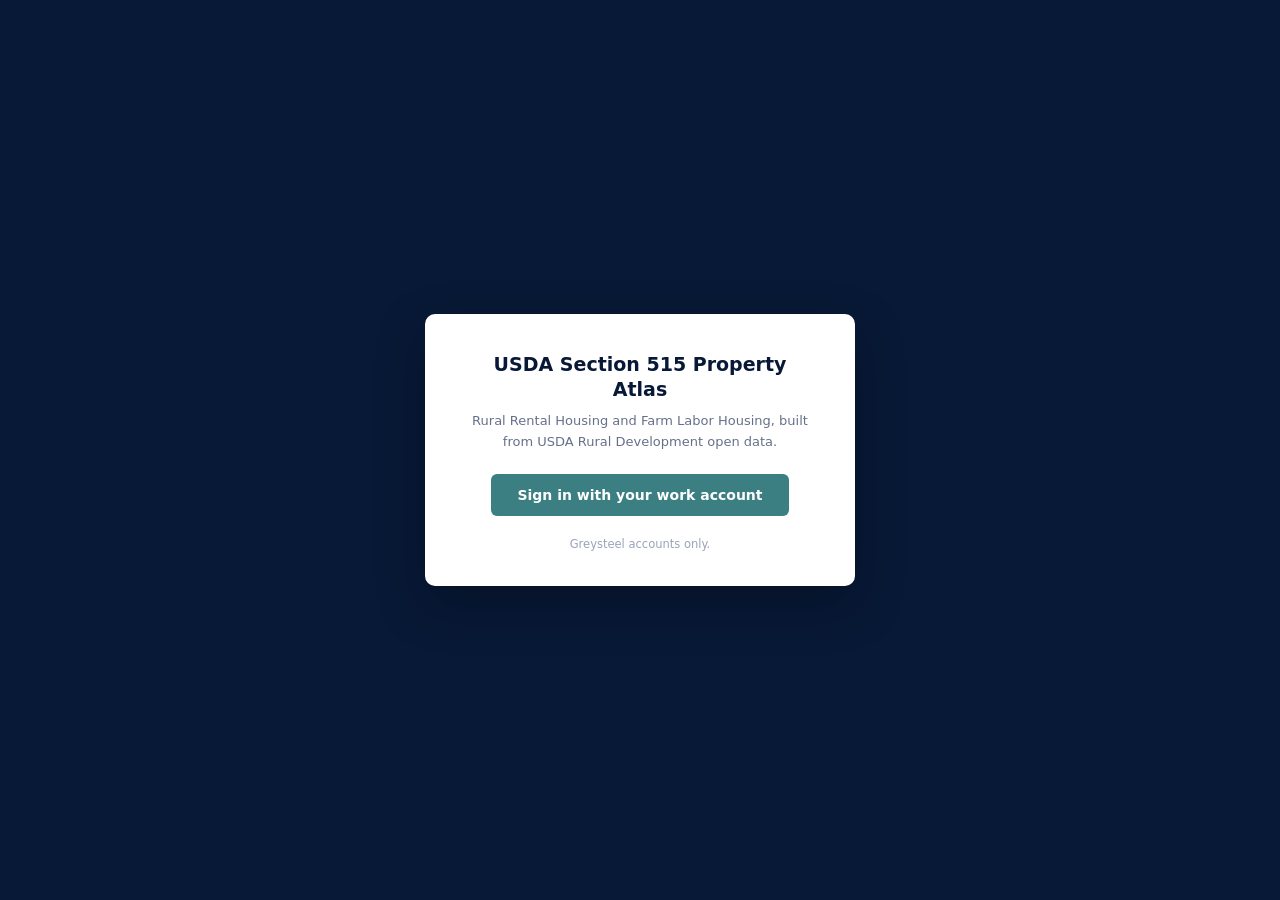
<file: docs/index.html>
<!DOCTYPE html>
<html lang="en">
<head>
<meta charset="utf-8">
<meta name="viewport" content="width=device-width, initial-scale=1">
<title>USDA Section 515 Property Atlas</title>
<meta name="description" content="Searchable atlas of USDA Section 515 and 514 rural rental housing properties, built from USDA Rural Development open data.">
<link rel="icon" type="image/svg+xml" href="favicon.svg">
<link rel="mask-icon" href="favicon.svg" color="#081937">
<link rel="stylesheet" href="assets/styles.css">
<link rel="stylesheet" href="assets/select.css">
<script src="assets/config.js"></script>
<script>
// Hide the interface before first paint when the data is gated and there is no
// session yet. Without this the table frame flashes up and is then covered.
(function () {
  var base = window.ATLAS_DATA_BASE || "data";
  if (!/^https?:\/\//i.test(base)) return;
  var stored = null;
  try { stored = localStorage.getItem("atlas.session"); } catch (e) {}
  if (!stored && !/[#&]atlas_token=/.test(location.hash || "")) {
    document.documentElement.className += " atlas-locked";
  }
})();
</script>

</head>
<body>
<header class="masthead">
  <div class="masthead-inner">
    <h1>USDA Section 515 Property Atlas</h1>
    <p class="sub" id="masthead-sub">Rural Rental Housing and Farm Labor Housing, from USDA Rural Development open data</p>
    <div class="session" id="session"></div>
  </div>
  <p class="asof" id="asof"></p>
  <nav class="tabs">
    <a href="index.html" class="active">Table</a>
    <a href="map.html">Map</a>
    <a href="companies.html">Companies</a>
    <a href="portfolios.html">Portfolios</a>
  </nav>
</header>
<main>
    <div class="panel filters" id="filterbar">
      <div class="field wide">
        <label for="f-q">Property or owner</label>
        <input type="search" id="f-q" placeholder="Name, borrower, management" autocomplete="off">
      </div>

      <div class="field">
        <label for="f-city">City</label>
        <input type="search" id="f-city" placeholder="City" autocomplete="off">
      </div>

      <div class="field" id="w-state">
        <label for="i-state">State</label>
        <div class="chipbox">
          <span class="chips"></span>
          <input type="text" id="i-state" placeholder="VA, Virginia" autocomplete="off"
                 role="combobox" aria-expanded="false" aria-autocomplete="list">
          <ul class="menu" hidden role="listbox"></ul>
        </div>
      </div>

      <div class="field" id="w-county">
        <label for="i-county">County</label>
        <div class="chipbox">
          <span class="chips"></span>
          <input type="text" id="i-county" placeholder="Start typing" autocomplete="off"
                 role="combobox" aria-expanded="false" aria-autocomplete="list">
          <ul class="menu" hidden role="listbox"></ul>
        </div>
      </div>

      <div class="field" id="w-program">
        <label for="i-program">Program</label>
        <div class="chipbox">
          <span class="chips"></span>
          <input type="text" id="i-program" placeholder="515, 514" autocomplete="off"
                 role="combobox" aria-expanded="false" aria-autocomplete="list">
          <ul class="menu" hidden role="listbox"></ul>
        </div>
      </div>

      <div class="field" id="w-rental">
        <label for="i-rental">Tenant type</label>
        <div class="chipbox">
          <span class="chips"></span>
          <input type="text" id="i-rental" placeholder="Family, elderly" autocomplete="off"
                 role="combobox" aria-expanded="false" aria-autocomplete="list">
          <ul class="menu" hidden role="listbox"></ul>
        </div>
      </div>

      <div class="field range">
        <label>Units</label>
        <div class="pair">
          <input type="number" id="f-units-min" min="0" step="4" placeholder="Min" aria-label="Minimum units">
          <span class="dash">to</span>
          <input type="number" id="f-units-max" min="0" step="4" placeholder="Max" aria-label="Maximum units">
        </div>
      </div>

      <div class="field range">
        <label>Exits within</label>
        <div class="pair">
          <input type="number" id="f-exit-min" min="0" step="1" placeholder="Min" aria-label="Earliest years to exit">
          <span class="dash">to</span>
          <input type="number" id="f-exit-max" min="0" step="1" placeholder="Max" aria-label="Latest years to exit">
          <span class="unit">yrs</span>
        </div>
      </div>

      <div class="field seg">
        <label>Tax credits</label>
        <div class="segment" id="w-lihtc" role="group" aria-label="Tax credits">
          <button type="button" data-v="">Any</button>
          <button type="button" data-v="y">LIHTC</button>
          <button type="button" data-v="n">None</button>
        </div>
      </div>

      <div class="field seg seg-wide">
        <label>Has subsidy</label>
        <div class="segment five" id="w-subsidy" role="group" aria-label="Has subsidy">
          <button type="button" data-v="">Any</button>
          <button type="button" data-v="ra" title="Carries Section 521 Rental Assistance units">RA</button>
          <button type="button" data-v="s8" title="Carries a project-based Section 8 HAP contract">S8</button>
          <button type="button" data-v="other" title="Section 202/811 PRAC or PRA. Project-based assistance, but no mark-up-to-market path">Other</button>
          <button type="button" data-v="none" title="No rental assistance and no project-based contract">None</button>
        </div>
      </div>

      <div class="field seg">
        <label>Prepay eligible</label>
        <div class="segment" id="w-prepay" role="group" aria-label="Prepay eligible now">
          <button type="button" data-v="">Any</button>
          <button type="button" data-v="y">Now</button>
          <button type="button" data-v="n">Not yet</button>
        </div>
      </div>

      <div class="field act">
        <label>&nbsp;</label>
        <button class="btn clearall" id="f-reset" type="button">Clear all</button>
      </div>
    </div>

    <details class="panel weightbox" id="weightbox">
      <summary>How the Prime Score works, and its weights</summary>
      <div class="weightbody">
        <div class="scoreinfo" id="scoreinfo"></div>
        <div class="weights" id="weights"></div>
        <div class="weights-actions">
          <button class="btn" id="w-reset" type="button">Back to defaults</button>
          <span class="note" id="w-note"></span>
        </div>
      </div>
    </details>

    <div class="chip-banner" id="mgmt-banner" hidden></div>

    <div class="stats" id="stats"></div>

    <div class="panel">
      <div class="table-wrap">
        <table class="grid" id="grid">
          <thead><tr id="headrow"></tr></thead>
          <tbody id="rows"><tr><td class="loading" colspan="12">Loading 12,000+ properties...</td></tr></tbody>
        </table>
      </div>
      <div class="pager">
        <span class="count" id="count"></span>
        <span>
          <button class="btn" id="prev" type="button">Previous</button>
          <span class="count" id="pageinfo" style="margin:0 8px"></span>
          <button class="btn" id="next" type="button">Next</button>
        </span>
        <button class="btn primary" id="export" type="button">Download filtered CSV</button>
      </div>
    </div>

    <p class="note" id="sourcenote"></p>
</main>
<footer class="datanote">
  <details>
    <summary>About this data</summary>
    <div class="datanote-body">
      <h3>What this is</h3>
      <p>A searchable atlas of every active property in USDA Rural Development's multifamily
      portfolio: Section 515 Rural Rental Housing, plus Section 514 off-farm and on-farm Farm
      Labor Housing. Each property carries its location, unit mix, Section 521 rental assistance
      count, tax credit status, ownership, and the year USDA projects its loan will pay off and
      the property will leave the program.</p>

      <h3>Where the data comes from</h3>
      <p>Three sources, all public domain:</p>
      <ul>
        <li><strong>Property Characteristics.</strong> The active projects workbook on
        <a href="https://www.sc.egov.usda.gov/data/MFH_section_515.html" target="_blank" rel="noopener">USDA's Section 514/515 data page</a>,
        with the <a href="https://www.sc.egov.usda.gov/data/files/MFH_Section_515/ActiveProjects/USDA-RUR.PDF" target="_blank" rel="noopener">public data dictionary</a>.</li>
        <li><strong>Program Exit Data.</strong> The loan maturity and payoff projections on
        <a href="https://www.sc.egov.usda.gov/data/MFH.html" target="_blank" rel="noopener">USDA's multifamily housing data index</a>,
        with its own <a href="https://www.sc.egov.usda.gov/data/files/MFH/USDA%20Multifamily%20Housing%20Program%20Exit%20Data_Data%20Dictionary-May%202023.pdf" target="_blank" rel="noopener">data dictionary</a>.</li>
        <li><strong>HUD income limits.</strong> The Section 8 income limits workbook for the
        current fiscal year, covering every county and HUD metro area.</li>
      </ul>
      <p>The USDA files are joined on the MFIS project key, which is the borrower number,
      project number, and check digit combined. The join is close to complete. The handful of
      properties without Program Exit Data show a blank exit year rather than a guess.</p>

      <h3>How to read the exit year</h3>
      <p>USDA's <em>estimated property exit year</em> is the year the agency expects the property
      to leave the program, keyed to loan maturity. It is not the same as the
      <em>loan payoff year</em>, which reflects prepayment status and the remaining principal
      balance, and the two often differ. A property can also become eligible to prepay well before
      either date, which the <em>prepay eligible</em> fields capture. All three are shown on the
      detail panel so the timing question can be read properly rather than reduced to one number.</p>
      <p>Nothing here is a prediction of what an owner will do. It is USDA's own projection of
      when the regulatory clock runs out.</p>

      <h3>How the Section 8 flag is built</h3>
      <p>USDA's file carries no Section 8 indicator, so the flag comes from the PBS8 Database and
      is matched on street address, ZIP, county, city, property name and contract size. A match is
      only accepted when at least one strong piece of evidence lines up, and the detail panel says
      which. A blank is usually correct rather than a gap: HUD's 515/8 contract universe includes
      properties whose USDA loan has already paid off, and earlier phases of properties whose later
      phase is the one still carrying a loan.</p>
      <p>A <strong>Yes</strong> means the property carries a project-based rental assistance
      contract. Most are conventional Section 8. A minority are Section 202 PRAC or Section 811
      project rental assistance, and those read <strong>Yes*</strong>. The distinction matters in
      one place: mark-up-to-market and the MAHRA renewal options are Section 8 mechanisms, so a
      starred property has no comparability-study path and its rents move by budget-based
      adjustment instead. Anything screening for mark-up-to-market should exclude the starred
      rows. The detail panel names the contract family for every match.</p>

      <h3>Known limits</h3>
      <ul>
        <li>USDA refreshes these files a few times a year, and the two carry different as-of
        dates. Both dates are printed at the foot of the table and map pages.</li>
        <li>Only active properties appear. Anything that has already exited is gone from the source file.</li>
        <li>County names come from the Census county crosswalk. If that file has not been added to
        the build, the county column falls back to the five-digit FIPS code.</li>
        <li>Coordinates are USDA's. A small number of properties have no usable coordinates and
        appear in the table but not on the map.</li>
        <li>Unit counts are authorized units, which can differ from what is physically standing.</li>
      </ul>

      <h3>Reuse</h3>
      <p>The source data is federal open data in the public domain. The full joined dataset is
      available as <a href="data/properties.csv">CSV</a> and
      <a href="data/properties.geojson">GeoJSON</a>.</p>
    </div>
  </details>
</footer>

<script src="assets/app.js"></script>
<script src="assets/table.js"></script>
<script src="assets/select.js"></script>
</body>
</html>
</file>
<file: docs/assets/styles.css>
:root {
  --navy: #081937;
  --navy-soft: #1b2e50;
  --seafoam: #3b7f83;
  --sorbet: #f29651;
  --ink: #14203a;
  --muted: #66708a;
  --line: #dfe4ec;
  --bg: #f5f7fa;
  --card: #ffffff;
  --danger: #c0392b;

  /* Program exit horizon. This is ordered data, so the three future buckets
     are one hue getting darker as the exit gets closer, and the ramp itself
     carries the ordering. "Projected date passed" is a state rather than a
     rank, so it keeps a status color and always ships with a written label.
     Validated for monotone lightness, step gaps, single hue and contrast
     against the surface in both light and dark. */
  --h-past: #d03b3b;
  --h-near: #184f95;
  --h-mid:  #256abf;
  --h-far:  #3987e5;
  --h-none: #77756e;
}

/* The same ramp restepped for a dark surface, which is a different set of
   colors rather than an inversion of the light one. Nothing else in the
   interface has a dark theme yet, so this sits inert until something sets the
   attribute on the document. Keeping it here means the validated pairing is
   not lost between now and then. */
:root[data-theme="dark"] {
  --h-past: #d03b3b;
  --h-near: #86b6ef;
  --h-mid:  #3987e5;
  --h-far:  #256abf;
  --h-none: #9b9a90;
}

* { box-sizing: border-box; }

body {
  margin: 0;
  background: var(--bg);
  color: var(--ink);
  font-family: "Proxima Nova", "proxima-nova", "Segoe UI", system-ui, -apple-system, sans-serif;
  font-size: 14px;
  line-height: 1.45;
}

a { color: var(--seafoam); }

header.masthead {
  background: var(--navy);
  color: #fff;
  padding: 18px 24px 0;
}

.masthead-inner {
  max-width: 1600px;
  margin: 0 auto;
  display: flex;
  flex-wrap: wrap;
  align-items: baseline;
  gap: 16px;
}

.masthead h1 {
  font-size: 19px;
  font-weight: 600;
  letter-spacing: .2px;
  margin: 0;
}

.masthead .sub {
  color: #9fb0cb;
  font-size: 12.5px;
  margin: 0;
}

.masthead .asof {
  max-width: 1600px;
  margin: 5px auto 0;
  color: #7d8fab;
  font-size: 11.5px;
  letter-spacing: .2px;
}

.session {
  margin-left: auto;
  display: flex;
  align-items: center;
  gap: 12px;
  font-size: 12px;
  color: #9fb0cb;
  white-space: nowrap;
}

.session button {
  background: none;
  border: 1px solid #33456a;
  color: #cbd6e6;
  border-radius: 5px;
  padding: 4px 11px;
  font: inherit;
  font-size: 12px;
  cursor: pointer;
}

.session button:hover { border-color: var(--sorbet); color: var(--sorbet); }

@media (max-width: 700px) {
  .session { margin-left: 0; width: 100%; }
}

nav.tabs {
  max-width: 1600px;
  margin: 14px auto 0;
  display: flex;
  gap: 4px;
}

nav.tabs a {
  color: #9fb0cb;
  text-decoration: none;
  padding: 8px 16px;
  border-radius: 6px 6px 0 0;
  font-weight: 600;
  font-size: 13px;
}

nav.tabs a.active { background: var(--bg); color: var(--navy); }

main {
  max-width: 1600px;
  margin: 0 auto;
  padding: 18px 24px 60px;
}

.panel {
  background: var(--card);
  border: 1px solid var(--line);
  border-radius: 8px;
}

.filters {
  padding: 13px 15px 14px;
  display: grid;
  /* One track size for every control, so nothing is a different width or
     sits on a line of its own. */
  grid-template-columns: repeat(auto-fit, minmax(178px, 1fr));
  gap: 11px 13px;
  align-items: end;
}

.filters .field { min-width: 0; }
.filters .field.wide { grid-column: span 2; }
/* Five options rather than three, so it takes two tracks and the labels stay
   readable instead of being clipped. */
.filters .field.seg-wide { grid-column: span 2; }

.filters label {
  display: block;
  margin: 0 0 5px;
  font-size: 10.5px;
  font-weight: 600;
  letter-spacing: .07em;
  text-transform: uppercase;
  color: var(--muted);
  white-space: nowrap;
  overflow: hidden;
  text-overflow: ellipsis;
}

/* Every control shares one box: same height, font, border and radius. */
.filters input[type="search"],
.filters input[type="number"],
.filters .chipbox,
.filters .segment,
.filters .clearall {
  width: 100%;
  min-width: 0;
  min-height: 34px;
  box-sizing: border-box;
  font: inherit;
  font-size: 13px;
  color: var(--ink);
  background: #fff;
  border: 1px solid var(--line);
  border-radius: 6px;
}

.filters input[type="search"],
.filters input[type="number"] {
  padding: 0 9px;
}

.filters input::placeholder { color: #9aa4b8; }

.filters input[type="search"]:focus,
.filters input[type="number"]:focus,
.filters .chipbox:focus-within {
  outline: none;
  border-color: var(--seafoam);
  box-shadow: 0 0 0 2px rgba(59, 127, 131, .14);
}

/* ------------------------------------------------------------ ranges */

.filters .range .pair {
  display: flex;
  align-items: center;
  gap: 6px;
}

.filters .range input {
  flex: 1 1 0;
  width: 0;
  text-align: center;
}

.filters .range .dash,
.filters .range .unit {
  flex: 0 0 auto;
  font-size: 11.5px;
  color: var(--muted);
}

/* Strip the spinners: they cramp an already narrow box. */
.filters input[type="number"] { -moz-appearance: textfield; appearance: textfield; }
.filters input[type="number"]::-webkit-outer-spin-button,
.filters input[type="number"]::-webkit-inner-spin-button { -webkit-appearance: none; margin: 0; }

/* -------------------------------------------------------- chip fields */

.filters .chipbox {
  position: relative;
  display: flex;
  flex-wrap: wrap;
  align-items: center;
  gap: 4px;
  padding: 3px 5px;
  cursor: text;
}

.filters .chipbox .chips { display: contents; }

.filters .chipbox input {
  flex: 1 1 46px;
  min-width: 46px;
  width: 0;
  border: 0;
  outline: none;
  padding: 0 3px;
  font: inherit;
  font-size: 13px;
  background: transparent;
  min-height: 24px;
}

.filters .chip {
  display: inline-flex;
  align-items: center;
  gap: 4px;
  max-width: 100%;
  padding: 1px 3px 1px 7px;
  background: #eef5f5;
  border: 1px solid #c9dedd;
  border-radius: 4px;
  font-size: 12px;
  line-height: 1.7;
  color: var(--navy);
  white-space: nowrap;
  overflow: hidden;
}

.filters .chip button {
  border: 0;
  background: none;
  cursor: pointer;
  padding: 0 3px;
  font-size: 14px;
  line-height: 1;
  color: var(--seafoam);
}

.filters .chip button:hover { color: var(--danger); }

.filters .menu {
  position: absolute;
  z-index: 60;
  top: calc(100% + 4px);
  left: -1px;
  right: -1px;
  margin: 0;
  padding: 4px;
  list-style: none;
  max-height: 232px;
  overflow-y: auto;
  background: #fff;
  border: 1px solid var(--line);
  border-radius: 6px;
  box-shadow: 0 6px 18px rgba(8, 25, 55, .11);
}

.filters .menu li {
  display: flex;
  justify-content: space-between;
  align-items: baseline;
  gap: 10px;
  padding: 6px 8px;
  border-radius: 4px;
  font-size: 13px;
  cursor: pointer;
}

.filters .menu li.on,
.filters .menu li:hover { background: #eef5f5; }
.filters .menu li .hint { font-size: 11.5px; color: var(--muted); white-space: nowrap; }

/* --------------------------------------------------- segmented toggles */

.filters .segment {
  display: flex;
  padding: 2px;
  gap: 2px;
}

.filters .segment.five button { font-size: 11.5px; padding: 0 2px; }

.filters .segment button {
  flex: 1 1 0;
  min-width: 0;
  border: 0;
  background: none;
  border-radius: 4px;
  padding: 0 4px;
  font: inherit;
  font-size: 12px;
  color: var(--muted);
  cursor: pointer;
  white-space: nowrap;
  overflow: hidden;
  text-overflow: ellipsis;
}

.filters .segment button:hover { color: var(--navy); }

.filters .segment button.on {
  background: var(--seafoam);
  color: #fff;
  font-weight: 600;
}

/* The resting choice gets a plain tint: visible as the current state,
   without claiming to be a filter. */
.filters .segment button.neutral {
  background: #eef1f5;
  color: var(--navy);
  font-weight: 600;
}

/* ------------------------------------------------------------ clear all */

.filters .clearall {
  cursor: pointer;
  font-size: 13px;
  font-weight: 600;
  color: var(--muted);
  white-space: nowrap;
  padding: 0 10px;
}

.filters .clearall:hover { border-color: var(--muted); color: var(--navy); }

/* Armed whenever something is narrowing the view, so it is obvious that a
   filter is on and where to switch it off. */
.filters .clearall.armed {
  background: #fdecea;
  border-color: #f0b4ad;
  color: #a6291b;
}

.filters .clearall.armed:hover { background: #fbdcd8; border-color: #e08c81; }

@media (max-width: 560px) {
  .filters { grid-template-columns: repeat(auto-fit, minmax(146px, 1fr)); }
  .filters .field.wide { grid-column: span 2; }
}

.stats {
  display: grid;
  grid-template-columns: repeat(auto-fit, minmax(140px, 1fr));
  gap: 12px;
  margin-bottom: 14px;
}

.stat {
  background: var(--card);
  border: 1px solid var(--line);
  border-left: 3px solid var(--seafoam);
  border-radius: 6px;
  padding: 10px 13px;
}

.stat .k {
  font-size: 10.5px;
  text-transform: uppercase;
  letter-spacing: .7px;
  color: var(--muted);
  font-weight: 600;
}

.stat .v {
  font-size: 21px;
  font-weight: 600;
  color: var(--navy);
  font-variant-numeric: tabular-nums;
}

.stat.alert { border-left-color: var(--sorbet); }

.table-wrap { overflow-x: auto; }

table.grid {
  width: 100%;
  border-collapse: collapse;
  font-size: 13px;
}

table.grid th {
  position: sticky;
  top: 0;
  background: var(--navy);
  color: #fff;
  text-align: left;
  font-weight: 600;
  font-size: 11.5px;
  text-transform: uppercase;
  letter-spacing: .5px;
  padding: 9px 10px;
  white-space: nowrap;
  cursor: pointer;
  user-select: none;
}

table.grid th.num, table.grid td.num { text-align: right; }
table.grid th:hover { color: var(--sorbet); }
table.grid th .arrow { opacity: .45; font-size: 10px; }

table.grid td {
  padding: 7px 10px;
  border-bottom: 1px solid var(--line);
  white-space: nowrap;
  font-variant-numeric: tabular-nums;
}

table.grid tbody tr:nth-child(even) { background: #fafbfd; }
table.grid tbody tr:hover { background: #eef5f5; cursor: pointer; }
table.grid td.name { white-space: normal; min-width: 210px; font-weight: 600; }

.pill {
  display: inline-block;
  padding: 1px 7px;
  border-radius: 10px;
  font-size: 11px;
  font-weight: 600;
  white-space: nowrap;
}

/* The year is the message, so it wears an ink color at full contrast and a
   dot beside it carries the horizon. Same five colors as the map and its
   legend, so a row and a marker are obviously the same thing. */
.pill.past, .pill.near, .pill.mid, .pill.far, .pill.none {
  background: #f1f4f8;
  color: var(--navy);
}

.pill.past::before,
.pill.near::before,
.pill.mid::before,
.pill.far::before,
.pill.none::before {
  content: "";
  display: inline-block;
  width: 7px;
  height: 7px;
  border-radius: 50%;
  margin-right: 5px;
  vertical-align: 1px;
}

.pill.past::before { background: var(--h-past); }
.pill.near::before { background: var(--h-near); }
.pill.mid::before  { background: var(--h-mid); }
.pill.far::before  { background: var(--h-far); }
.pill.none::before { background: var(--h-none); }

.pill.lihtc { background: #eef0f8; color: var(--navy-soft); }
.pill.basis { background: #e8f1f1; color: #2f6a6e; }
.pill.basis-new { background: #3b7f83; color: #fff; }
.pill.basis-leave { background: #eceef2; color: var(--muted); }

.pager {
  display: flex;
  align-items: center;
  justify-content: space-between;
  gap: 12px;
  padding: 11px 14px;
  border-top: 1px solid var(--line);
  flex-wrap: wrap;
}

.pager .count { color: var(--muted); font-size: 12.5px; }

.drawer-backdrop {
  /* above Leaflet's 1000 */
  position: fixed;
  inset: 0;
  background: rgba(8, 25, 55, .42);
  z-index: 2000;
}

.drawer {
  position: fixed;
  top: 0;
  right: 0;
  bottom: 0;
  width: min(480px, 100%);
  background: #fff;
  z-index: 2001;
  overflow-y: auto;
  box-shadow: -3px 0 22px rgba(8, 25, 55, .2);
}

.drawer header {
  background: var(--navy);
  color: #fff;
  padding: 16px 20px;
  position: sticky;
  top: 0;
}

.drawer header h2 { margin: 0 0 3px; font-size: 17px; }
.drawer header .where { color: #9fb0cb; font-size: 12.5px; }

.drawer .close {
  position: absolute;
  top: 13px;
  right: 15px;
  background: none;
  border: none;
  color: #9fb0cb;
  font-size: 22px;
  cursor: pointer;
  line-height: 1;
}

.drawer section { padding: 14px 20px; border-bottom: 1px solid var(--line); }

.drawer h3 {
  margin: 0 0 9px;
  font-size: 11px;
  text-transform: uppercase;
  letter-spacing: .7px;
  color: var(--seafoam);
}

.kv { display: grid; grid-template-columns: 46% 54%; gap: 5px 10px; font-size: 13px; }
.kv dt { color: var(--muted); }
.kv dd { margin: 0; font-variant-numeric: tabular-nums; }

.mix { display: flex; gap: 6px; flex-wrap: wrap; }

.mix .cell {
  border: 1px solid var(--line);
  border-radius: 5px;
  padding: 5px 9px;
  text-align: center;
  min-width: 52px;
}

.mix .cell b { display: block; font-size: 15px; color: var(--navy); }
.mix .cell span { font-size: 10.5px; color: var(--muted); }

#map { height: calc(100vh - 300px); min-height: 420px; border-radius: 8px; }

.grid td .yes { color: #1f7a4d; font-weight: 600; }
.grid td .no  { color: var(--muted); }

/* Leaflet puts its controls at z-index 1000, which left the program exit key
   sitting on top of the detail panel and covering the numbers. The panel and
   its backdrop have to clear every Leaflet layer, and the key is hidden
   outright while the panel is open so it cannot compete. */
body.drawer-open .leaflet-control-container { display: none; }

.legend {
  background: var(--card);
  padding: 0;
  border-radius: 8px;
  border: 1px solid var(--line);
  box-shadow: 0 2px 10px rgba(8, 25, 55, .10);
  font-size: 12px;
  line-height: 1.5;
  min-width: 168px;
  overflow: hidden;
}

.legend .legend-title {
  display: block;
  padding: 8px 12px 7px;
  border-bottom: 1px solid var(--line);
  font-size: 10.5px;
  font-weight: 600;
  letter-spacing: .07em;
  text-transform: uppercase;
  color: var(--muted);
}

.legend .legend-body { padding: 8px 12px 9px; }

.legend .row {
  display: flex;
  align-items: center;
  gap: 8px;
  padding: 2.5px 0;
  color: var(--ink);
}

.legend .row .n {
  margin-left: auto;
  padding-left: 10px;
  color: var(--muted);
  font-size: 11.5px;
  font-variant-numeric: tabular-nums;
}

.legend i {
  flex: 0 0 auto;
  display: inline-block;
  width: 11px;
  height: 11px;
  border-radius: 50%;
  border: 1.5px solid #fff;
  box-shadow: 0 0 0 1px rgba(8, 25, 55, .15);
}

.legend .legend-foot {
  display: block;
  padding: 7px 12px 8px;
  border-top: 1px solid var(--line);
  color: var(--muted);
  font-size: 11px;
  line-height: 1.45;
}

/* Sized by units, so the legend says so rather than leaving it to the source
   note underneath the map. */
.legend .sizekey {
  display: flex;
  align-items: flex-end;
  gap: 7px;
  margin-top: 2px;
}

.legend .sizekey span {
  display: inline-block;
  border-radius: 50%;
  background: #c8cfdb;
  border: 1.5px solid #fff;
  box-shadow: 0 0 0 1px rgba(8, 25, 55, .15);
}

/* Clustered points. The bubble wears the mix of horizons inside it as a ring,
   so zooming out summarizes the timing rather than throwing it away, and the
   count sits on the surface color where it is legible at any step of the
   ramp. */
.hcluster {
  background: none;
  border: 0;
}

.hcluster .ring {
  position: relative;
  width: 100%;
  height: 100%;
  border-radius: 50%;
  display: flex;
  align-items: center;
  justify-content: center;
  box-shadow: 0 1px 5px rgba(8, 25, 55, .35);
}

.hcluster .ring::before {
  content: "";
  position: absolute;
  inset: 7px;
  border-radius: 50%;
  background: var(--card);
}

.hcluster .ring span {
  position: relative;
  color: var(--navy);
  font-weight: 700;
  font-variant-numeric: tabular-nums;
  line-height: 1;
}

/* Basemap switch, built to look like the rest of the interface rather than
   like a Leaflet default. */
.basemap-switch {
  display: flex;
  background: var(--card);
  border: 1px solid var(--line);
  border-radius: 7px;
  box-shadow: 0 2px 10px rgba(8, 25, 55, .10);
  padding: 2px;
  gap: 2px;
}

.basemap-switch button {
  border: 0;
  background: none;
  border-radius: 5px;
  padding: 5px 11px;
  font: inherit;
  font-size: 12px;
  color: var(--muted);
  cursor: pointer;
}

.basemap-switch button:hover { color: var(--navy); }

.basemap-switch button.on {
  background: var(--navy);
  color: #fff;
  font-weight: 600;
}

@media (max-width: 560px) {
  .legend { min-width: 0; font-size: 11.5px; }
  .legend .legend-foot, .legend .sizekey { display: none; }
}

.loading { padding: 40px; text-align: center; color: var(--muted); }

.note {
  font-size: 12px;
  color: var(--muted);
  margin: 14px 0 0;
  line-height: 1.6;
}

@media (max-width: 700px) {
  main { padding: 14px 16px 50px; }
  .masthead { padding: 14px 16px 0; }
  .kv { grid-template-columns: 1fr; }
  .kv dd { margin-bottom: 6px; }
}

/* ------------------------------------------------------------ sign-in gate */

/* Nothing but the sign-in screen renders until a session exists. The class is
   set by a small script in the page head, before any of the interface paints,
   so there is no flash of the table for someone who is not signed in. */
html.atlas-locked header.masthead,
html.atlas-locked main {
  display: none !important;
}

html.atlas-locked body {
  background: var(--navy);
}

#signin-gate {
  position: fixed;
  inset: 0;
  display: flex;
  align-items: center;
  justify-content: center;
  padding: 24px;
  background: var(--navy);
  z-index: 1000;
}

.signin-card {
  background: #fff;
  border-radius: 10px;
  padding: 38px 40px 32px;
  max-width: 430px;
  text-align: center;
  box-shadow: 0 18px 50px rgba(0, 0, 0, .3);
}

.signin-card h1 {
  margin: 0 0 10px;
  font-size: 19px;
  font-weight: 600;
  color: var(--navy);
  line-height: 1.3;
}

.signin-card p {
  margin: 0 0 22px;
  font-size: 13px;
  color: var(--muted);
  line-height: 1.55;
}

.signin-go {
  display: inline-block;
  background: var(--seafoam);
  color: #fff;
  text-decoration: none;
  font-weight: 600;
  font-size: 14px;
  padding: 11px 26px;
  border-radius: 6px;
}

.signin-go:hover { background: #336d70; }

.signin-card .signin-foot {
  margin: 20px 0 0;
  font-size: 11.5px;
  color: #9aa3b8;
}

.chip-banner {
  display: flex;
  align-items: center;
  gap: 14px;
  flex-wrap: wrap;
  background: #eef5f5;
  border: 1px solid #c9dedd;
  border-left: 3px solid var(--seafoam);
  border-radius: 6px;
  padding: 9px 14px;
  margin-bottom: 14px;
  font-size: 13px;
}

.chip-banner[hidden] { display: none; }

.chip-banner strong { color: var(--navy); }
.chip-banner a { font-weight: 600; }

/* ------------------------------------------------- about-the-data footnote */

.datanote {
  max-width: 900px;
  margin: 26px auto 40px;
  padding: 0 18px;
}

.datanote details {
  background: var(--card);
  border: 1px solid var(--line);
  border-radius: 8px;
}

.datanote summary {
  cursor: pointer;
  padding: 12px 18px;
  font-size: 12px;
  font-weight: 600;
  letter-spacing: .06em;
  text-transform: uppercase;
  color: var(--muted);
  list-style: none;
}

.datanote summary::-webkit-details-marker { display: none; }

.datanote summary::before {
  content: "\25B8";
  display: inline-block;
  margin-right: 9px;
  transition: transform .15s ease;
}

.datanote details[open] summary::before { transform: rotate(90deg); }
.datanote summary:hover { color: var(--navy); }

.datanote-body {
  padding: 2px 20px 18px;
  border-top: 1px solid var(--line);
  font-size: 13px;
  line-height: 1.65;
  color: var(--ink);
}

.datanote-body h3 {
  margin: 18px 0 6px;
  font-size: 13.5px;
  color: var(--navy);
}

.datanote-body h3:first-child { margin-top: 14px; }
.datanote-body p, .datanote-body ul { margin: 0 0 9px; }
.datanote-body ul { padding-left: 20px; }
.datanote-body li { margin-bottom: 5px; }
.datanote-body a { color: var(--seafoam); }

@media (max-width: 700px) {
  .datanote { padding: 0 12px; }
  .datanote-body { padding: 2px 15px 15px; }
}

/* Section 202/811 PRAC marked inside a Section 8 "Yes" */
.grid td .flagmark { color: var(--sorbet); font-weight: 700; cursor: help; margin-left: 1px; }
.drawer .warn { color: var(--sorbet); font-weight: 600; }

/* Map shortcut on each Companies row */
.grid td a.rowmap {
  margin-left: 7px;
  color: var(--muted);
  text-decoration: none;
  font-size: 14px;
  opacity: 0;
  transition: opacity .12s ease, color .12s ease;
}
.grid tr:hover a.rowmap { opacity: 1; }
.grid td a.rowmap:hover { color: var(--seafoam); }
@media (hover: none) { .grid td a.rowmap { opacity: 1; } }

/* ------------------------------------------------------- property detail */

.backline { margin: 0 0 12px; font-size: 13px; }
.backline a { font-weight: 600; }

.detailhead { padding: 18px 22px; margin-bottom: 14px; }
.detailhead h2 { margin: 0 0 4px; font-size: 21px; color: var(--navy); }
.detailhead .where { margin: 0; color: var(--muted); font-size: 13.5px; }

.headfacts {
  display: flex;
  flex-wrap: wrap;
  gap: 10px 26px;
  margin-top: 14px;
  padding-top: 13px;
  border-top: 1px solid var(--line);
}

.headfacts div { display: flex; flex-direction: column; gap: 2px; }
.headfacts span {
  font-size: 10.5px;
  font-weight: 600;
  letter-spacing: .07em;
  text-transform: uppercase;
  color: var(--muted);
}
.headfacts b { font-size: 15px; color: var(--navy); }

.detailgrid {
  display: grid;
  grid-template-columns: minmax(0, 1fr) 340px;
  gap: 14px;
  align-items: start;
}

.detailmain section { padding: 16px 22px; border-bottom: 1px solid var(--line); }
.detailmain section:last-child { border-bottom: 0; }
.detailmain h3 {
  margin: 0 0 10px;
  font-size: 11px;
  font-weight: 700;
  letter-spacing: .08em;
  text-transform: uppercase;
  color: var(--seafoam);
}

.detailside { display: flex; flex-direction: column; gap: 14px; position: sticky; top: 14px; }
.minimap-wrap, .nearlist-wrap { padding: 14px 16px 16px; }
.minimap-title {
  margin: 0 0 10px;
  font-size: 11px;
  font-weight: 700;
  letter-spacing: .08em;
  text-transform: uppercase;
  color: var(--seafoam);
}

.minimap {
  height: 280px;
  border-radius: 6px;
  overflow: hidden;
  border: 1px solid var(--line);
  background: #eef1f5;
}

.minimap .leaflet-container { font: inherit; }

.nearlist { list-style: none; margin: 0; padding: 0; }
.nearlist li { padding: 7px 0; border-bottom: 1px solid var(--line); font-size: 13px; }
.nearlist li:last-child { border-bottom: 0; }
.nearlist li.none { color: var(--muted); }
.nearlist a { font-weight: 600; }
.nearlist .meta { display: block; margin-top: 1px; color: var(--muted); font-size: 12px; }

.drawer-more { margin: 7px 0 0; font-size: 12.5px; }
.drawer-more a { color: #cfe0f2; }

@media (max-width: 900px) {
  .detailgrid { grid-template-columns: minmax(0, 1fr); }
  .detailside { position: static; }
  .minimap { height: 240px; }
}

/* ------------------------------------------------------------ Prime Score */

.primehead { display: flex; align-items: baseline; gap: 9px; margin-bottom: 12px; }
.primehead b { font-size: 30px; line-height: 1; color: var(--navy); }
.primehead span { font-size: 12.5px; color: var(--muted); }

.primetable { width: 100%; border-collapse: collapse; font-size: 13px; }
.primetable thead th {
  text-align: left;
  padding: 0 8px 6px 0;
  font-size: 10.5px;
  font-weight: 600;
  letter-spacing: .06em;
  text-transform: uppercase;
  color: var(--muted);
  border-bottom: 1px solid var(--line);
}
.primetable thead th.num, .primetable td.num { text-align: right; }
.primetable tbody th {
  text-align: left;
  font-weight: 600;
  color: var(--navy);
  padding: 8px 10px 8px 0;
  vertical-align: top;
}
.primetable tbody th .fhint {
  display: block;
  font-weight: 400;
  font-size: 11.5px;
  color: var(--muted);
  margin-top: 1px;
}
.primetable td { padding: 8px 8px 8px 0; vertical-align: top; }
.primetable td.num { font-variant-numeric: tabular-nums; white-space: nowrap; }
.primetable td.bar { width: 34%; padding-top: 12px; }
.primetable td.bar span {
  display: block;
  height: 7px;
  min-width: 2px;
  border-radius: 4px;
  background: var(--seafoam);
}

/* Weight sliders */
.weights { display: grid; grid-template-columns: repeat(auto-fit, minmax(190px, 1fr)); gap: 10px 18px; }
.weights .w { display: flex; flex-direction: column; gap: 3px; }
.weights .w label { font-size: 12px; color: var(--navy); display: flex; justify-content: space-between; }
.weights .w label b { color: var(--seafoam); font-variant-numeric: tabular-nums; }
.weights input[type="range"] { width: 100%; accent-color: var(--seafoam); }
.weights-actions { margin-top: 12px; display: flex; gap: 10px; align-items: center; }

.weightbox { margin-bottom: 14px; }
.weightbox summary {
  cursor: pointer;
  padding: 10px 16px;
  font-size: 11px;
  font-weight: 700;
  letter-spacing: .07em;
  text-transform: uppercase;
  color: var(--muted);
  list-style: none;
}
.weightbox summary::-webkit-details-marker { display: none; }
.weightbox summary::before { content: "\25B8"; display: inline-block; margin-right: 8px; transition: transform .15s ease; }
.weightbox[open] summary::before { transform: rotate(90deg); }
.weightbox summary:hover { color: var(--navy); }
.weightbody { padding: 4px 16px 16px; border-top: 1px solid var(--line); }
.weights-actions .note { margin: 0; }


/* --------------------------------------------- what the Prime Score is

   A number labeled 0 to 100 with nothing next to it gets either misread as a
   grade or distrusted. The explainer sits at the top of the weights panel,
   and the same first line is repeated as a tooltip on the column header for
   anyone who never opens the panel. */

.scoreinfo {
  margin: 0 0 14px;
  padding: 12px 14px 13px;
  background: #f4f7fa;
  border: 1px solid var(--line);
  border-left: 3px solid var(--seafoam);
  border-radius: 6px;
  font-size: 12.5px;
  line-height: 1.6;
  color: var(--ink);
}

.scoreinfo p { margin: 0 0 8px; }
.scoreinfo p:last-child { margin-bottom: 0; }
.scoreinfo b { color: var(--navy); }

/* A dotted underline is the standing convention for "there is more here on
   hover", and the title attribute carries it on touch through a tap as well. */
.grid th .infomark {
  display: inline-block;
  margin-left: 4px;
  width: 13px;
  height: 13px;
  line-height: 12px;
  border-radius: 50%;
  border: 1px solid currentColor;
  font-size: 9.5px;
  font-weight: 700;
  text-align: center;
  vertical-align: 1px;
  opacity: .65;
  cursor: help;
}

.grid th:hover .infomark { opacity: 1; }

.primefoot {
  margin: 10px 0 0;
  font-size: 11.5px;
  color: var(--muted);
  line-height: 1.55;
}

/* A qualifier sitting beside a value in a definition list: the basis a figure
   was computed on, or the reason one is absent. Quieter than the value it
   follows, without becoming a footnote. */
.kv dd .muted,
.detailmain .muted {
  color: var(--muted);
  font-size: 12.5px;
}

/* Map overlay switches: a quiet note on layers that only draw when zoomed in. */
.leaflet-control-layers .ovl-hint { font-size: 10px; color: var(--muted); margin-left: 3px; }
.leaflet-control-layers-overlays label { font-size: 12px; }
.leaflet-control-layers .ovl-swatch { display: inline-block; width: 12px; height: 12px; margin: 0 6px 0 2px; vertical-align: -2px; box-sizing: border-box; }
.leaflet-control-layers .ovl-swatch.ring { border-radius: 50%; }

/* Property page header: the name on the left, the export on the right. */
.detailhead .dhead-top { display: flex; justify-content: space-between; align-items: flex-start; gap: 12px; flex-wrap: wrap; }
.detailhead .dhead-top h2 { margin-right: auto; }

/* Credit beside the title. */
.masthead .credit {
  color: #8fb9bb;
  font-size: 12px;
  font-weight: 500;
  letter-spacing: .2px;
}

/* The Prime stamp. */
#prime-stamp {
  position: fixed;
  inset: 0;
  z-index: 10000;
  display: grid;
  place-items: center;
  background: rgba(8, 25, 55, .72);
  cursor: pointer;
  animation: stamp-fade .2s ease-out;
}
#prime-stamp.out { opacity: 0; transition: opacity .25s; }
#prime-stamp .stamp-card {
  background: #fff;
  border-radius: 14px;
  padding: 34px 48px 26px;
  text-align: center;
  box-shadow: 0 20px 60px rgba(0, 0, 0, .35);
}
#prime-stamp .stamp {
  width: 190px;
  height: auto;
  color: #3b7f83;
  transform: rotate(-9deg);
  animation: stamp-thud .45s cubic-bezier(.2, 1.6, .4, 1) both;
}
#prime-stamp .stamp-line { margin: 18px 0 4px; font-size: 18px; font-weight: 700; color: #081937; }
#prime-stamp .stamp-by { margin: 0; font-size: 13px; color: #5a5c65; }
#prime-stamp .stamp-card { cursor: default; }
#prime-stamp .stamp-games { margin: 20px 0 0; padding-top: 16px; border-top: 1px solid #e3e6eb; display: flex; justify-content: center; align-items: center; gap: 10px; flex-wrap: wrap; }
#prime-stamp .stamp-games h4 { flex-basis: 100%; margin: 0 0 2px; font-size: 10.5px; letter-spacing: .12em; text-transform: uppercase; color: #3b7f83; }
#prime-stamp .stamp-games a { display: inline-block; padding: 7px 16px; border-radius: 6px; background: #081937; color: #fff; font-size: 13px; font-weight: 600; text-decoration: none; }
#prime-stamp .stamp-games a:hover { background: #3b7f83; }
#prime-stamp .stamp-hint { margin: 16px 0 0; font-size: 11px; color: #9aa0ad; }
@keyframes stamp-thud {
  0% { transform: rotate(-9deg) scale(2.6); opacity: 0; }
  60% { opacity: 1; }
  100% { transform: rotate(-9deg) scale(1); opacity: 1; }
}
@keyframes stamp-fade { from { opacity: 0; } to { opacity: 1; } }
@media (prefers-reduced-motion: reduce) {
  #prime-stamp, #prime-stamp .stamp { animation: none; }
}

/* Shields falling before the stamp. */
.shield-rain { position: fixed; inset: 0; z-index: 9999; pointer-events: none; overflow: hidden; }
.shield-rain img {
  position: absolute;
  top: -70px;
  height: auto;
  opacity: .95;
  animation-name: shield-fall;
  animation-timing-function: cubic-bezier(.35, .05, .65, 1);
  animation-fill-mode: both;
}
@keyframes shield-fall {
  from { transform: translateY(0) rotate(0deg); }
  to { transform: translateY(calc(100vh + 140px)) rotate(var(--spin)); }
}
#prime-stamp .stamp-games a.stamp-chase { background: #3b7f83; }
#prime-stamp .stamp-games a.stamp-chase:hover { background: #081937; }

/* Prime Chase, laid over the map. */
canvas.prime-chase { position: absolute; inset: 0; z-index: 1000; touch-action: none; }
.chasing .leaflet-control-container,
.chasing .leaflet-marker-pane,
.chasing .leaflet-overlay-pane,
.chasing .leaflet-shadow-pane,
.chasing .leaflet-flipPane-pane,
.chasing .leaflet-tooltip-pane,
.chasing .leaflet-popup-pane { visibility: hidden; }
</file>
<file: docs/assets/select.css>
/* Property selection and saved portfolios, the presentation half of
   assets/select.js and assets/portfolios.js.

   select.js builds a checkbox column on the table and a tray pinned to the
   foot of the window. portfolios.js builds the Portfolios tab. Both read the
   design tokens out of styles.css, which every page links first. Without this
   file the tray still works, but it renders as unstyled text at the very
   bottom of the document, below all hundred rows, where nobody will scroll to
   find it. */

/* The tray toggles with the hidden attribute and its inner layout is flex.
   Flex on the element itself would beat [hidden], so the flex lives on the
   inner wrapper and the attribute keeps its say over the outer one. */
.seltray[hidden] { display: none !important; }

.seltray {
  position: fixed;
  left: 0;
  right: 0;
  bottom: 0;
  z-index: 2002;
  background: var(--card);
  border-top: 1px solid var(--line);
  box-shadow: 0 -4px 20px rgba(8, 25, 55, .14);
  padding: 11px 24px calc(11px + env(safe-area-inset-bottom, 0px));
}

.seltray-inner {
  max-width: 1600px;
  margin: 0 auto;
  display: flex;
  align-items: center;
  gap: 14px;
  flex-wrap: wrap;
}

/* The two figures are the reason the tray is on screen, so they lead, sitting
   in a tinted block that separates them from the controls without a rule. */
.seltray-figs {
  display: flex;
  align-items: baseline;
  gap: 16px;
  flex: 0 0 auto;
  background: #eef4f4;
  border: 1px solid #d9e6e6;
  border-radius: 7px;
  padding: 6px 13px;
}

.seltray .fig {
  font-size: 12px;
  color: var(--muted);
  white-space: nowrap;
}

.seltray .fig b {
  font-size: 17px;
  font-weight: 700;
  color: var(--navy);
  font-variant-numeric: tabular-nums;
  margin-right: 5px;
}

/* Carries whatever select.js has to say about the last action, so it takes
   the leftover width and pushes the buttons to the right edge. */
.seltray-note {
  flex: 1 1 auto;
  min-width: 0;
  font-size: 12px;
  color: var(--muted);
  line-height: 1.45;
}

.seltray-note a {
  color: var(--seafoam);
  font-weight: 600;
  margin-left: 6px;
}

.seltray-note a[hidden] { display: none; }

.seltray-acts {
  display: flex;
  align-items: center;
  gap: 8px;
  flex: 0 0 auto;
  margin-left: auto;
}

/* Naming and saving are one action in two parts, so they read as one control
   rather than a text box that happens to sit beside a button. */
.seltray .selname {
  display: inline-flex;
  align-items: stretch;
  border: 1px solid var(--line);
  border-radius: 7px;
  overflow: hidden;
  background: #fff;
}

.seltray .selname:focus-within {
  border-color: var(--seafoam);
  box-shadow: 0 0 0 2px rgba(59, 127, 131, .14);
}

.seltray .selname input {
  border: 0;
  outline: 0;
  font: inherit;
  font-size: 13px;
  color: var(--ink);
  padding: 0 11px;
  width: 210px;
  min-width: 0;
  background: none;
}

.seltray .selname input::placeholder { color: #93a0b5; }

.seltray .selname .btn {
  border: 0;
  border-left: 1px solid var(--line);
  border-radius: 0;
  background: #f3f6f9;
  font-weight: 600;
  color: var(--navy);
}

.seltray .selname .btn:hover { background: #e7eef4; }

/* Keeps the saving half away from the acting half without drawing a line
   across a bar that is already busy. */
.seltray .selgap {
  width: 1px;
  align-self: stretch;
  min-height: 22px;
  background: var(--line);
  margin: 0 3px;
}

/* ------------------------------------------------------------- buttons

   styles.css carries no shared button class, so the tray, the pager and the
   Portfolios cards all rendered as browser defaults. These fill that gap.
   The filter bar's Clear all is excluded because it has sizing rules of its
   own in styles.css, and two sets fighting over one button is worse than a
   button that looks slightly different from the rest. */

.btn:not(.clearall) {
  height: 32px;
  display: inline-flex;
  align-items: center;
  justify-content: center;
  padding: 0 13px;
  font: inherit;
  font-size: 13px;
  font-weight: 600;
  color: var(--ink);
  background: #fff;
  border: 1px solid var(--line);
  border-radius: 7px;
  cursor: pointer;
  white-space: nowrap;
  text-decoration: none;
  transition: border-color .12s ease, background .12s ease, color .12s ease;
}

.btn:not(.clearall):hover {
  border-color: #b9c4d4;
  background: #f7f9fc;
  color: var(--navy);
}

.btn.primary:not(.clearall) {
  background: var(--seafoam);
  border-color: var(--seafoam);
  color: #fff;
}

.btn.primary:not(.clearall):hover {
  background: #336e72;
  border-color: #336e72;
  color: #fff;
}

.btn.danger { color: var(--danger); }

.btn.danger:hover {
  border-color: var(--danger);
  background: #fdf3f2;
  color: var(--danger);
}

/* Previous and Next sit disabled on most pages, so they need to say so
   rather than inviting a click that does nothing. */
.btn:not(.clearall):disabled,
.btn:not(.clearall):disabled:hover {
  color: #a8b2c2;
  background: #f4f6f9;
  border-color: var(--line);
  cursor: default;
}

/* The selected-only toggle is a state, not an action, so it reads as pressed
   while it is on rather than looking like a button you did not click. */
.seltray .btn.on {
  background: var(--navy);
  border-color: var(--navy);
  color: #fff;
}

.seltray .btn.on:hover { background: #0d2650; border-color: #0d2650; color: #fff; }

/* The tray sits over the page, so the foot of the table needs clearance or the
   last row and the pager hide underneath it. select.js measures the tray and
   writes its height into --seltray-h, which beats guessing a number here that
   turns out wrong on a phone. */
body.has-selection main { padding-bottom: calc(60px + var(--seltray-h, 0px)); }

/* ------------------------------------------------ the checkbox column */

.grid th.selcell,
.grid td.selcell {
  width: 34px;
  padding-left: 14px;
  padding-right: 0;
  text-align: center;
}

/* The header cell holds the select-all rather than a sort key, so it drops the
   pointer and the hover color the sortable headers carry. */
.grid th.selcell { cursor: default; }
.grid th.selcell:hover { color: inherit; }

.grid .selcell input[type="checkbox"] {
  width: 14px;
  height: 14px;
  margin: 0;
  vertical-align: middle;
  accent-color: var(--seafoam);
  cursor: pointer;
}

/* A picked row reads as picked while scrolling, without the reader tracking
   back to the checkbox column to check. */
.grid tr:has(input.rowsel:checked) { background: #eef4f4; }
.grid tr:has(input.rowsel:checked) td { border-bottom-color: #d8e4e4; }

@media (max-width: 860px) {
  .seltray-note { flex-basis: 100%; order: 3; }
  .seltray .selname input { width: 150px; }
}

@media (max-width: 560px) {
  .seltray { padding-inline: 16px; }
  .seltray-inner { gap: 10px; }
  .seltray-figs { gap: 12px; padding: 5px 10px; }
  .seltray-acts { width: 100%; flex-wrap: wrap; }
  .seltray .selgap { display: none; }
}

/* --------------------------------------------------- the Portfolios tab */

.pf-head {
  display: flex;
  align-items: center;
  justify-content: space-between;
  gap: 20px;
  flex-wrap: wrap;
  padding: 16px 18px;
  margin-bottom: 16px;
}

.pf-head h2 {
  margin: 0 0 5px;
  font-size: 17px;
  font-weight: 600;
  color: var(--navy);
}

.pf-head p {
  margin: 0;
  font-size: 12.5px;
  color: var(--muted);
  max-width: 70ch;
  line-height: 1.5;
}

.pf-grid {
  display: grid;
  grid-template-columns: repeat(auto-fill, minmax(500px, 1fr));
  gap: 14px;
}

.pf-card {
  background: var(--card);
  border: 1px solid var(--line);
  border-radius: 9px;
  padding: 15px 17px 13px;
  display: flex;
  flex-direction: column;
  gap: 12px;
  border-top: 3px solid var(--seafoam);
}

.pf-card-main { flex: 1 1 auto; }

.pf-name {
  margin: 0 0 7px;
  font-size: 15.5px;
  font-weight: 600;
  color: var(--navy);
  line-height: 1.3;
}

.pf-stats {
  margin: 0 0 8px;
  display: flex;
  flex-wrap: wrap;
  gap: 6px 8px;
}

.pf-stat {
  font-size: 11.5px;
  color: var(--muted);
  background: #f1f4f8;
  border-radius: 4px;
  padding: 3px 8px;
  white-space: nowrap;
}

.pf-stat b {
  color: var(--navy);
  font-weight: 700;
  font-variant-numeric: tabular-nums;
}

.pf-props {
  margin: 0 0 8px;
  font-size: 12.5px;
  color: var(--ink);
  line-height: 1.5;
}

.pf-more { color: var(--muted); }

.pf-when {
  margin: 0;
  font-size: 11.5px;
  color: #8793a8;
}

.pf-warn {
  margin: 0 0 8px;
  font-size: 12px;
  line-height: 1.45;
  color: #8a5a2b;
  background: #fdf4ea;
  border: 1px solid #f2dcc3;
  border-radius: 6px;
  padding: 7px 9px;
}

.pf-warn-inline { color: #8a5a2b; }

.pf-card-acts {
  display: flex;
  flex-wrap: wrap;
  gap: 7px;
  padding-top: 11px;
  border-top: 1px solid var(--line);
}

/* Delete sits away from the four harmless actions, so a misfire takes a
   deliberate reach rather than a near miss on Rename. */
.pf-card-acts .btn.danger { margin-left: auto; }

.pf-empty {
  padding: 26px 20px;
  text-align: center;
}

.pf-empty h3 {
  margin: 0 0 7px;
  font-size: 15px;
  color: var(--navy);
}

.pf-empty p {
  margin: 0 auto;
  max-width: 60ch;
  font-size: 13px;
  color: var(--muted);
  line-height: 1.6;
}

.pf-foot {
  max-width: 900px;
  margin: 0 auto;
  font-size: 11.5px;
  color: var(--muted);
  text-align: center;
}

/* ------------------------------------------- one portfolio, on its own page */

.pf-detailhead {
  display: flex;
  align-items: flex-start;
  justify-content: space-between;
  gap: 18px;
  flex-wrap: wrap;
  padding: 15px 18px;
  margin-bottom: 14px;
}

.pf-detailhead h2 {
  margin: 0 0 4px;
  font-size: 19px;
  font-weight: 600;
  color: var(--navy);
  line-height: 1.25;
}

.pf-headwhen {
  margin: 0;
  font-size: 12px;
  color: var(--muted);
}

.pf-headacts {
  display: flex;
  gap: 7px;
  flex-wrap: wrap;
  margin-left: auto;
}

/* The properties are the point of the page, so they take the width and the
   map rides alongside rather than above. */
.pf-detail {
  display: grid;
  grid-template-columns: minmax(0, 1fr) 330px;
  gap: 14px;
  align-items: start;
}

.pf-detail[hidden] { display: none; }

.pf-tablewrap { padding-bottom: 4px; }

.pf-tablewrap .note {
  margin: 10px 14px 10px;
  font-size: 11.5px;
  color: var(--muted);
  line-height: 1.5;
}

.pf-side {
  display: flex;
  flex-direction: column;
  gap: 14px;
}

.pf-side .minimap {
  height: 300px;
  border-radius: 6px;
  overflow: hidden;
}

/* Totals carry the weight of a summary row rather than reading as one more
   property. */
#pf-grid tfoot td {
  border-top: 2px solid var(--navy);
  border-bottom: 0;
  font-weight: 700;
  color: var(--navy);
  background: #f5f7fa;
}

#pf-grid tbody tr { cursor: pointer; }
#pf-grid tbody tr:hover { background: #eef4f4; }
#pf-grid td.name a { color: var(--navy); font-weight: 600; text-decoration: none; }
#pf-grid td.name a:hover { color: var(--seafoam); text-decoration: underline; }

.pf-tally {
  list-style: none;
  margin: 0 0 14px;
  padding: 0;
}

.pf-tally li {
  display: flex;
  justify-content: space-between;
  gap: 12px;
  padding: 5px 0;
  border-bottom: 1px solid var(--line);
  font-size: 12.5px;
}

.pf-tally li:last-child { border-bottom: 0; }
.pf-tally-k { color: var(--ink); }
.pf-tally-v { color: var(--muted); white-space: nowrap; font-variant-numeric: tabular-nums; }

#pf-breakdown { padding: 14px 16px 10px; }
#pf-breakdown .minimap-title:not(:first-child) { margin-top: 14px; }

.pf-name a { color: inherit; text-decoration: none; }
.pf-name a:hover { color: var(--seafoam); }
.pf-card { cursor: pointer; }
.pf-card:hover { border-color: #c2cedd; }

@media (max-width: 1040px) {
  .pf-detail { grid-template-columns: minmax(0, 1fr); }
  .pf-side .minimap { height: 260px; }
}

/* Management names run long and the map takes the right third of the page, so
   the column gives up its tail rather than pushing the table into a scroll. */
#pf-grid td.mgmt {
  max-width: 190px;
  overflow: hidden;
  text-overflow: ellipsis;
}

/* The portfolio picker in the tray. It is a select rather than a menu, so the
   platform gives us keyboard and touch behavior for free. */
.seltray .seladd {
  padding-right: 8px;
  max-width: 230px;
}

.seltray .seladd[hidden] { display: none; }

/* Removing a property from a portfolio. The column stays narrow and the
   control stays quiet until the row is under the pointer. */
#pf-grid th.dropcell, #pf-grid td.dropcell {
  width: 30px;
  padding-left: 0;
  padding-right: 8px;
  text-align: right;
}

#pf-grid .dropbtn {
  border: 0;
  background: none;
  color: #b6bdc9;
  font-size: 16px;
  line-height: 1;
  padding: 0 3px;
  cursor: pointer;
  opacity: 0;
  transition: opacity .12s ease, color .12s ease;
}

#pf-grid tbody tr:hover .dropbtn { opacity: 1; }
#pf-grid .dropbtn:hover { color: var(--danger); }
#pf-grid .dropbtn:focus-visible { opacity: 1; outline: 2px solid var(--seafoam); }

.linkish {
  border: 0;
  background: none;
  padding: 0;
  font: inherit;
  color: var(--seafoam);
  font-weight: 600;
  cursor: pointer;
  text-decoration: underline;
}
</file>
